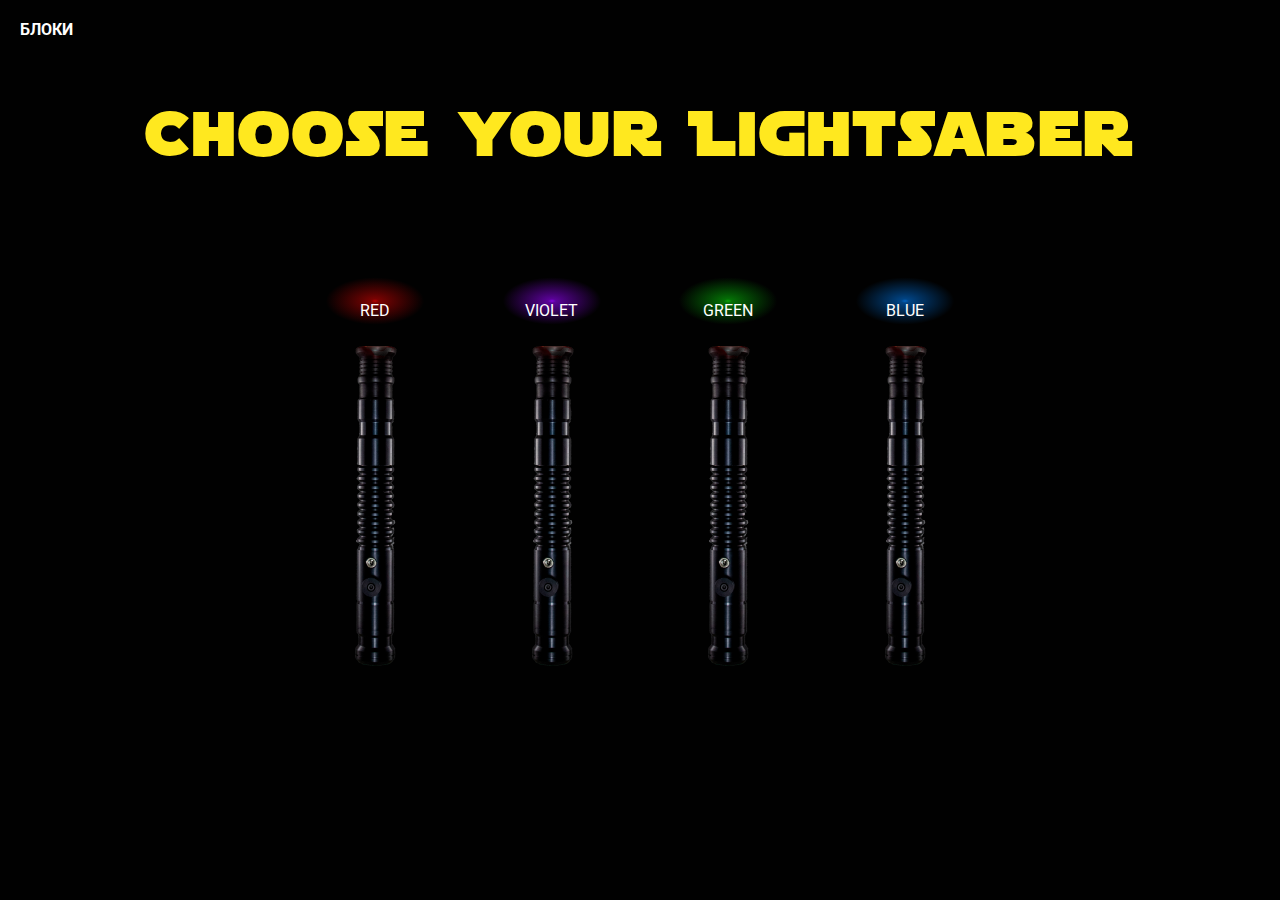
<file: index.html>
<!DOCTYPE html>
<html lang="en">

<head>
  <meta charset="UTF-8">
  <meta name="viewport" content="width=device-width, initial-scale=1.0">
  <link href="https://fonts.googleapis.com/css2?family=Roboto&display=swap" rel="stylesheet">
  <link rel="stylesheet" href="assets/css/style.css">
  <title>Document</title>
</head>

<body class="body body--dark">

  <nav class="navbar navbar--dark">
    <a class="navbar__link" href="blocks.html">БЛОКИ</a>
  </nav>

  <main class="main">
    <h1 class="main__title">Choose your Lightsaber</h1>

    <nav class="main__menu menu">
      <a class="menu__item1" href="#">
        <div class="menu__item1-title">Red</div>
        <img class="menu__item1-image" src="assets/img/lightsaber.png" alt="red lightsabre">
        <div class="menu__item1-bg"></div>
      </a>
      <a class="menu__item2" href="#">
        <div class="menu__item2-title">Violet</div>
        <img class="menu__item2-image" src="assets/img/lightsaber.png" alt="violet lightsabre">
        <div class="menu__item2-bg"></div>
      </a>
      <a class="menu__item3" href="#">
        <div class="menu__item3-title">Green</div>
        <img class="menu__item3-image" src="assets/img/lightsaber.png" alt="green lightsabre">
        <div class="menu__item3-bg"></div>
      </a>
      <a class="menu__item4" href="#">
        <div class="menu__item4-title">Blue</div>
        <img class="menu__item4-image" src="assets/img/lightsaber.png" alt="blue lightsabre">
        <div class="menu__item4-bg"></div>
      </a>
    </nav>
  </main>

</body>

</html>
</file>
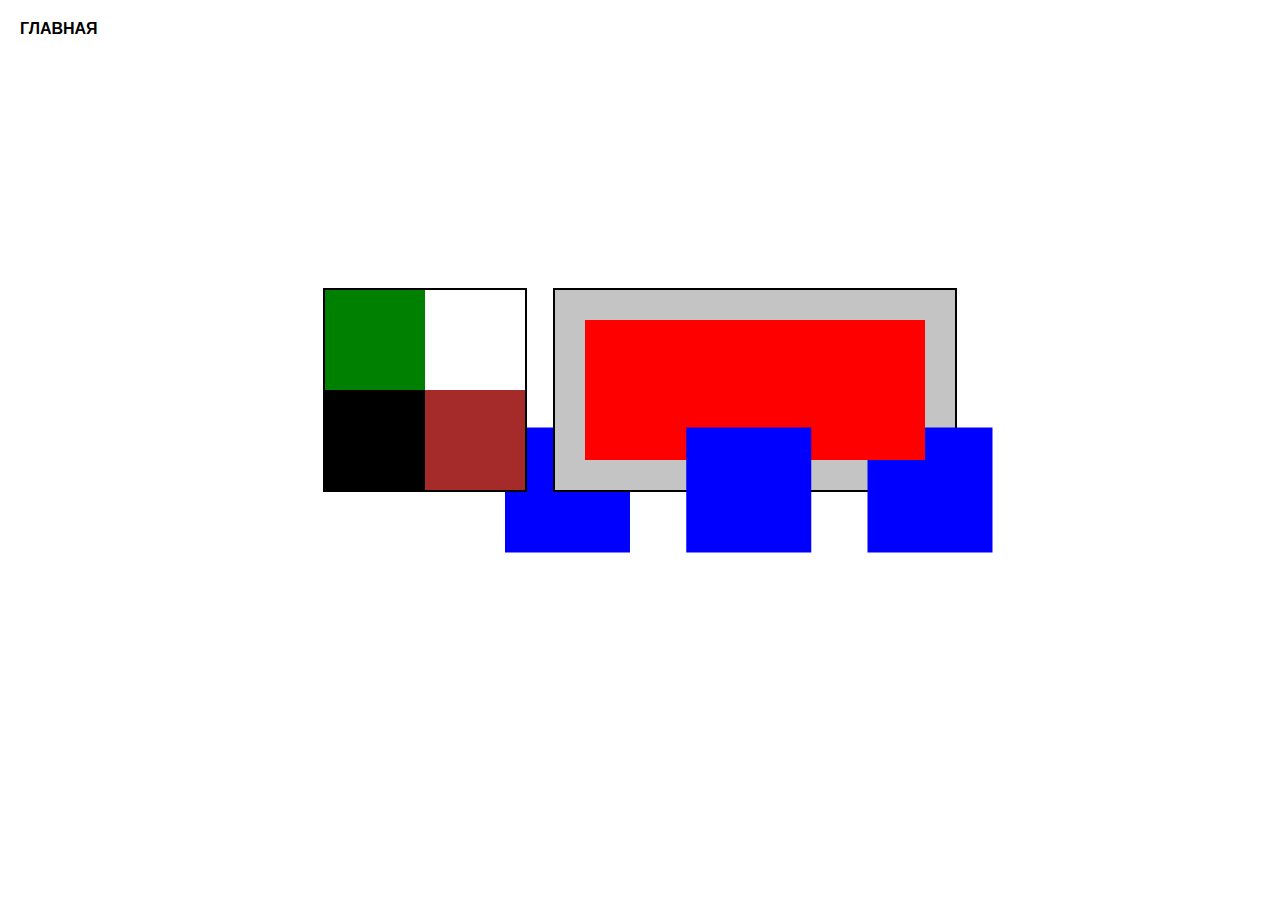
<file: blocks.html>
<!DOCTYPE html>
<html lang="en">

<head>
  <meta charset="UTF-8">
  <meta name="viewport" content="width=device-width, initial-scale=1.0">
  <link rel="stylesheet" href="assets/css/style.css">
  <title>Blocks</title>
</head>

<body class="body">

  <nav class="navbar">
    <a class="navbar__link" href="index.html">ГЛАВНАЯ</a>
  </nav>

  <main class="main main--blocks">

    <div class="block block--left">
      <div class="inner-block inner-block--1"></div>
      <div class="inner-block inner-block--2"></div>
      <div class="inner-block inner-block--3"></div>
      <div class="inner-block inner-block--4"></div>
    </div>

    <div class="block block--right">
      <div class="inner-block inner-block--5"></div>
      <div class="inner-block inner-block--6 inner-block--large"></div>
      <div class="inner-block inner-block--7 inner-block--large"></div>
      <div class="inner-block inner-block--8 inner-block--large"></div>
    </div>

  </main>

</body>

</html>
</file>
<file: assets/css/style.css>
:root {
  --base-block-size: 100px;
}

* {
  box-sizing: border-box;
}

@font-face {
  font-family: Starjedi;
  src: url(../fonts/Starjedi.ttf);
}

a {
  text-decoration: none;
  color: #ffffff;
  font-size: 16px;
  text-transform: uppercase;
  font-family: "Roboto", sans-serif;
}

.body {
  height: 100vh;
  margin: 0;
  padding: 20px;
}

.body--dark {
  background-color: #010101;
}

/* Menu */

.main {
  display: flex;
  flex-direction: column;
  justify-content: space-around;
}

.main__title {
  margin: 60px auto 100px auto;
  font-family: Starjedi, serif;
  font-size: 60px;
  letter-spacing: 5px;
  color: #ffe81f;
}

.menu {
  display: flex;
  flex-direction: row;
  margin: 0 auto;
}

.menu__item1,
.menu__item2,
.menu__item3,
.menu__item4 {
  display: flex;
  flex-direction: column;
  align-items: center;
  text-align: center;
  width: 100px;
  height: 420px;
  margin: 0 3vw;
  padding-bottom: 30px;
}

.menu__item1-title,
.menu__item2-title,
.menu__item3-title,
.menu__item4-title {
  height: 50px;
  width: 104px;
  margin-bottom: 20px;
  top: 50%;
  padding-top: 25px;
}

.menu__item1-title {
  background: radial-gradient(
      50% 50% at 50% 50%,
      rgba(202, 4, 3, 0.9) 0%,
      rgba(202, 4, 3, 0.605141) 7.81%,
      rgba(202, 4, 3, 0.43125) 31.82%,
      rgba(202, 4, 3, 0) 94.47%
  );
}

.menu__item2-title {
  background: radial-gradient(
      50% 50% at 50% 50%,
      rgba(148, 4, 250, 0.9) 0%,
      rgba(148, 4, 250, 0.605141) 7.81%,
      rgba(148, 4, 250, 0.43125) 31.82%,
      rgba(148, 4, 250, 0) 94.47%
  );
}

.menu__item3-title {
  background: radial-gradient(
      50% 50% at 50% 50%,
      rgba(8, 219, 11, 0.75) 0%,
      rgba(8, 219, 11, 0.504284) 7.81%,
      rgba(8, 219, 11, 0.359375) 31.82%,
      rgba(8, 219, 11, 0) 94.47%
  );
}

.menu__item4-title {
  background: radial-gradient(
      50% 50% at 50% 50%,
      #0165c5 0%,
      rgba(1, 101, 197, 0.672379) 7.81%,
      rgba(1, 101, 197, 0.479167) 31.82%,
      rgba(1, 101, 197, 0) 94.47%
  );
}

.menu__item1-bg,
.menu__item2-bg,
.menu__item3-bg,
.menu__item4-bg {
  height: 100vh;
  width: 30px;
  margin-left: 1px;
  position: absolute;
  top: 0;
  z-index: -1;
  opacity: 0;
}

.menu__item1-bg {
  background: linear-gradient(
      90deg,
      rgba(218, 4, 4, 0.34) 0%,
      #da0404 22.32%,
      #ffffff 25.06%,
      #ffffff 49.03%,
      #ffffff 75.27%,
      #e80404 77.1%,
      rgba(232, 4, 4, 0.707813) 88.05%,
      rgba(232, 4, 4, 0.45) 99.01%
  );
}

.menu__item2-bg {
  background: linear-gradient(
      90deg,
      rgba(161, 24, 236, 0.34) 0%,
      #a118ec 22.32%,
      #ffffff 25.06%,
      #ffffff 49.03%,
      #ffffff 75.27%,
      #a118ec 77.1%,
      rgba(161, 24, 236, 0.707813) 88.05%,
      rgba(161, 24, 236, 0.45) 99.01%
  );
}

.menu__item3-bg {
  background: linear-gradient(
      90deg,
      rgba(5, 183, 11, 0.34) 0%,
      #05b70b 22.32%,
      #ffffff 25.06%,
      #ffffff 49.03%,
      #ffffff 75.27%,
      #05b70b 77.1%,
      rgba(5, 183, 11, 0.707813) 88.05%,
      rgba(5, 183, 11, 0.45) 99.01%
  );
}

.menu__item4-bg {
  background: linear-gradient(
      90deg,
      rgba(9, 147, 243, 0.34) 0%,
      #0993f3 22.32%,
      #ffffff 25.06%,
      #ffffff 49.03%,
      #ffffff 75.27%,
      #0993f3 77.1%,
      rgba(9, 147, 243, 0.707813) 88.05%,
      rgba(9, 147, 243, 0.45) 99.01%
  );
}

.menu__item1:hover .menu__item1-title {
  opacity: 0;
  transition: ease-in-out 0.4s;
}

.menu__item1:hover .menu__item1-bg {
  opacity: 1;
  transition: ease-in-out 0.4s;
}

.menu__item1:hover {
  outline: 1px solid rgba(202, 4, 3, 0.3);
  outline-offset: -4px;
}

.menu__item2:hover .menu__item2-title {
  opacity: 0;
  transition: ease-in-out 0.4s;
}

.menu__item2:hover .menu__item2-bg {
  opacity: 1;
  transition: ease-in-out 0.4s;
}

.menu__item2:hover {
  outline: 1px solid rgba(148, 4, 250, 0.3);
  outline-offset: -4px;
}

.menu__item3:hover .menu__item3-title {
  opacity: 0;
  transition: ease-in-out 0.4s;
}

.menu__item3:hover .menu__item3-bg {
  opacity: 1;
  transition: ease-in-out 0.4s;
}

.menu__item3:hover {
  outline: 1px solid rgba(8, 219, 11, 0.2);
  outline-offset: -4px;
}

.menu__item4:hover .menu__item4-title {
  opacity: 0;
  transition: ease-in-out 0.4s;
}

.menu__item4:hover .menu__item4-bg {
  opacity: 1;
  transition: ease-in-out 0.4s;
}

.menu__item4:hover {
  outline: 1px solid rgba(1, 101, 197, 0.3);
  outline-offset: -4px;
}

.navbar {
  position: absolute;
  padding: 20px;
  font-weight: bold;
  color: #000000;
  top: 0;
  left: 0;
}

.navbar--dark {
  color: #ffffff;
}

.navbar__link {
  color: inherit;
}

/* Blocks */

.main--blocks {
  margin: 30vh auto;
  flex-direction: row;
  justify-content: center;
}

.block {
  position: relative;
  height: 200px;
  outline: solid 2px #000000;
  background-color: #c4c4c4;
}

.block--left {
  width: 200px;
  z-index: 1;
  margin-right: 30px;
}

.block--right {
  width: 400px;
}

.inner-block {
  position: absolute;
  width: 50%;
  height: 50%;
}

.inner-block--large {
  width: calc(1.25 * var(--base-block-size));
  height: calc(1.25 * var(--base-block-size));
}

.inner-block--1 {
  background-color: green;
  top: 0;
  left: 0;
}

.inner-block--2 {
  top: 0;
  left: 50%;
  background-color: white;
}

.inner-block--3 {
  top: 50%;
  left: 0;
  background-color: black;
}

.inner-block--4 {
  background-color: brown;
  top: 50%;
  left: 50%;
}

.inner-block--5 {
  height: calc(100% - 60px);
  width: calc(100% - 60px);
  background-color: red;
  top: 50%;
  left: 50%;
  z-index: 1;
  transform: translate(-50%, -50%);
}

.inner-block--6 {
  background-color: blue;
  transform: translate(-40%, 50%);
  bottom: 0;
  z-index: -1;
}

.inner-block--7 {
  background-color: blue;
  left: 50%;
  bottom: 0;
  transform: translate(-55%, 50%);
  z-index: 2;
}

.inner-block--8 {
  background-color: blue;
  right: 0;
  bottom: 0;
  transform: translate(30%, 50%);
}
</file>
